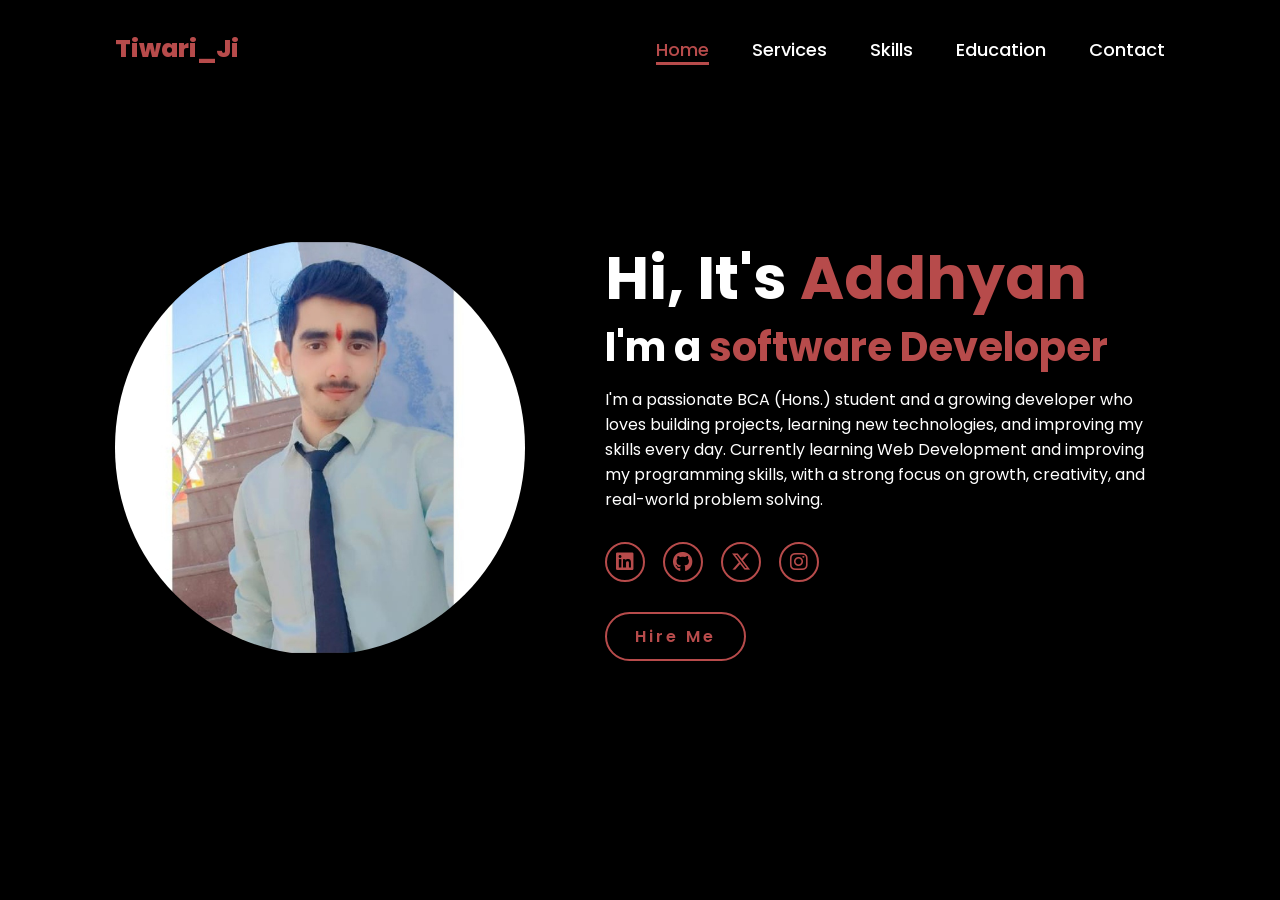
<file: My-Portfolio.html>
<!DOCTYPE html>
<html lang="en">

<head>
    <meta charset="UTF-8">
    <meta name="viewport" content="width=device-width, initial-scale=1.0">
    <link rel="stylesheet" href="https://cdnjs.cloudflare.com/ajax/libs/font-awesome/6.5.2/css/all.min.css">
    <link rel="stylesheet" href="Pages/My-Portfolio.css">
        <link rel="shortcut icon" href="Pages/favicon.ico" type="image/x-icon">
    <link rel="icon" href="Pages/favicon.ico" type="image/x-icon">
    <title>Portfolio Website</title>
</head>

<body>
    <header>

    <a href="index.html" class="logo">Tiwari_Ji</a>

    <nav>
        <a href="index.html" class="active">Home</a>
        <a href="Pages/Services.html">Services</a>
        <a href="Pages/Skills.html">Skills</a>
        <a href="Pages/Education.html">Education</a>
        <a href="Pages/Contact.html">Contact</a>
    </nav>

<div class="menu-btn">
    <span></span>
    <span></span>
    <span></span>
</div>

<div class="mobile-menu">
    <a href="index.html">Home</a>
    <a href="Pages/Services.html">Services</a>
    <a href="Pages/Skills.html">Skills</a>
    <a href="Pages/Education.html">Education</a>
    <a href="Pages/Contact.html">Contact</a>
</div>

</header>

    <section class="home">
        <div class="home-img">
            <img src="Pages/main.jpg" alt="">
        </div>
        <div class="home-content">
            <h1>Hi, It's <span>Addhyan </span></h1>
            <h3 class="typing-text">I'm a <span></span></h3>
            <p>I'm a passionate BCA (Hons.) student and a growing developer who loves building projects, learning new technologies, and improving my skills every day. Currently learning Web Development and improving my programming skills, with a strong focus on growth, creativity, and real-world problem solving.</p>
            <div class="social-icons">
                <a href="https://www.linkedin.com/in/addhyan0tiwari" target="_blank"><i
                        class="fa-brands fa-linkedin"></i></a>
                <a href="https://github.com/addhyan94" target="_blank"><i class="fa-brands fa-github"></i></a>
                <a href="Pages/404 Page.html"target="_blank"><i class="fa-brands fa-x-twitter"></i></a>
                <a href="https://www.instagram.com/addhyan_tiwari" target="_blank"><i class="fa-brands fa-instagram"></i></a>
            </div>

            <a href="Pages/Contact.html" class="btn">
                Hire Me 
            </a>

            

        </div>
    </section>
<script src="Pages/menubtn.js"></script>
</body>


</html>
</file>
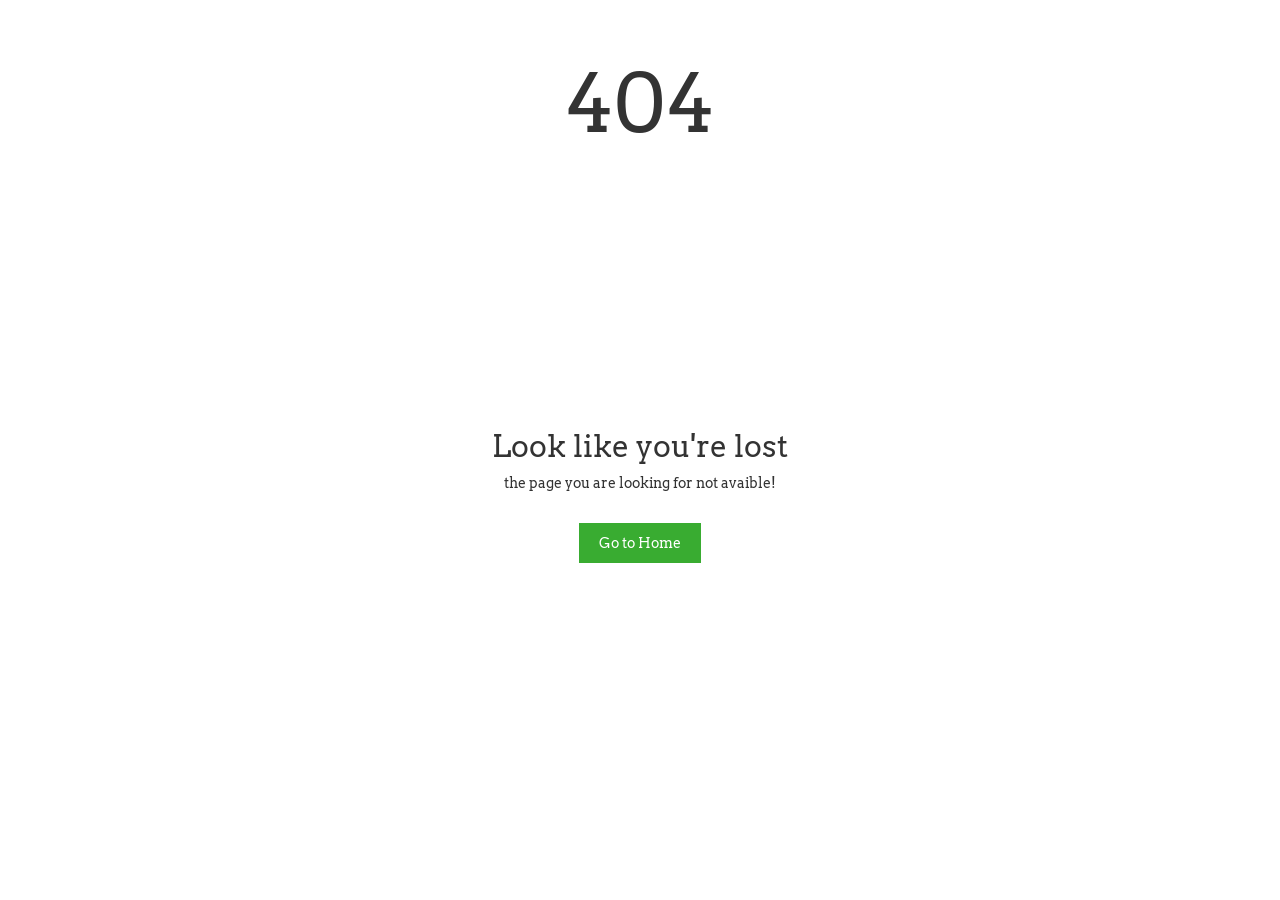
<file: Pages/404 Page.html>
<!DOCTYPE html>
<html lang="en" >
<head>
  <meta charset="UTF-8">
  <title> ‼️ERROR !</title>
  <link rel='stylesheet' href='https://cdnjs.cloudflare.com/ajax/libs/twitter-bootstrap/3.3.7/css/bootstrap.min.css'>
<link rel='stylesheet' href='https://fonts.googleapis.com/css?family=Arvo'>
<link rel="stylesheet" href="404 page.css">
	        <link rel="shortcut icon" href="favicon.ico" type="image/x-icon">
    <link rel="icon" href="favicon.ico" type="image/x-icon">

</head>
<body>

<section class="page_404">
	<div class="container">
		<div class="row">	
		<div class="col-sm-12 ">
		<div class="col-sm-10 col-sm-offset-1  text-center">
		<div class="four_zero_four_bg">
			<h1 class="text-center ">404</h1>
		
		
		</div>
		
		<div class="contant_box_404">
		<h3 class="h2">
		Look like you're lost
		</h3>
		
		<p>the page you are looking for not avaible!</p>
		
		<a href="../index.html" class="link_404">Go to Home</a>
	</div>
		</div>
		</div>
		</div>
	</div>
</section>
  
</body>
</html>
</file>
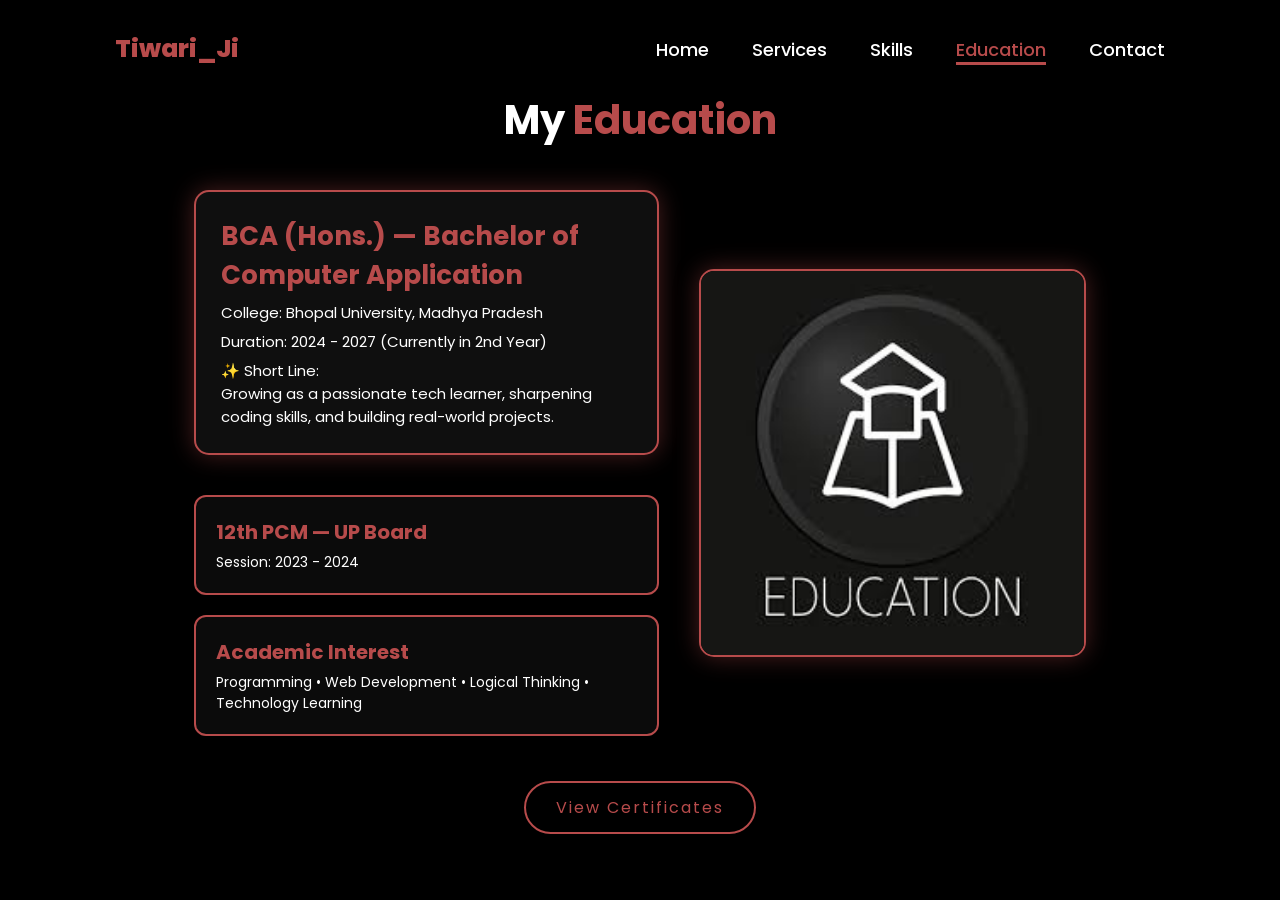
<file: Pages/Education.html>
<!DOCTYPE html>
<html lang="en">
    
<head>
    <meta charset="UTF-8">
    <meta name="viewport" content="width=device-width, initial-scale=1.0">
    <link rel="stylesheet" href="https://cdnjs.cloudflare.com/ajax/libs/font-awesome/6.5.2/css/all.min.css">
    <link rel="stylesheet" href="My-Portfolio.css">
            <link rel="shortcut icon" href="favicon.ico" type="image/x-icon">
    <link rel="icon" href="favicon.ico" type="image/x-icon">
    <title>My Education & Certificates </title>
</head>
<body>
    <header>
        <a href="../index.html" class="logo">Tiwari_Ji </a>

        <nav>
            <a href="../index.html" > Home</a>
            <a href="Services.html" >Services</a>
            <a href="Skills.html" >Skills</a>
            <a href="Education.html" class="active" >Education</a>
            <a href="Contact.html" >Contact</a>
        </nav>
    <div class="menu-btn">
        <span></span>
        <span></span>
        <span></span>
    </div>

    <div class="mobile-menu">
        <a href="../index.html">Home</a>
        <a href="Services.html">Services</a>
        <a href="Skills.html">Skills</a>
        <a href="Education.html">Education</a>
        <a href="Contact.html">Contact</a>
    </div>
    </header>
    <section class="education-section">

    <h1 class="section-title">My <span>Education</span></h1>


    <div class="edu-container">

        <div>

            <div class="current-edu">
                <h2>BCA (Hons.) — Bachelor of Computer Application</h2>

                <p>College: Bhopal University, Madhya Pradesh</p>
                <p>Duration: 2024 - 2027 (Currently in 2nd Year)</p>

                <p>✨ Short Line:<br>
                Growing as a passionate tech learner, sharpening coding skills, and building real-world projects.</p>
            </div>

            <div class="timeline">

                <div class="edu-card">
                    <h3>12th PCM — UP Board</h3>
                    <p>Session: 2023 - 2024</p>
                </div>

                <div class="edu-card">
                    <h3>Academic Interest</h3>
                    <p>Programming • Web Development • Logical Thinking • Technology Learning</p>
                </div>

            </div>

        </div>


        <img src="[data-uri]"
             class="edu-img">

    </div>


    <!-- CERTIFICATE PAGE BUTTON -->
    <div class="certificate-box">
        <!-- <a href="certificates.html" class="certi-btn">View Certificates</a> -->
        <a href="404 Page.html" class="certi-btn">View Certificates</a>
    </div>

</section>
<script src="menubtn.js"></script>
</body>

</html>
</file>
<file: Pages/My-Portfolio.css>
@import url('https://fonts.googleapis.com/css2?family=Poppins:wght@100;200;300;400;500;600&display=swap');

*{
    margin: 0;
    padding: 0;
    box-sizing: border-box;
    text-decoration: none;
    border: none;
    outline: none;
    font-family: 'Poppins', sans-serif;
}

html{
    font-size: 62.5%;
}

body{
    width: 100%;
    height: 100vh;
    overflow-x: hidden;
    background-color: black;
    color: white;
}




/* Home page Css Code  ......................................................................................................................................................................................................................*/
header{
    margin-top: 20px;
    position: fixed;
    top: 0;
    left: 0;
    width: 100%;
    padding: 1rem 9%;
    background-color: transparent;
    filter: drop-shadow(10px);
    display: flex;
    justify-content: space-between;
    align-items: center;
    z-index: 100;
}

.logo{
    font-size: 2.5rem;
    color: #b74b4b;
    font-weight: 800;
    cursor: pointer;
    transition: 0.5s ease;
}

.logo:hover{
    transform: scale(1.1);
}

nav a{
    font-size: 1.8rem;
    color: white;
    margin-left: 4rem;
    font-weight: 500;
    transition: 0.3s ease;
    border-bottom: 3px solid transparent;
}

nav a:hover,
nav a.active{
    color: #b74b4b;
    border-bottom: 3px solid #b74b4b;
}

@media(max-width:995px){
    nav{
        position: absolute;
        display: none;
        top: 0;
        right: 0;
        width: 40%;
        border-left: 3px solid #b74b4b;
        border-bottom: 3px solid #b74b4b;
        border-bottom-left-radius: 2rem;
        padding: 1rem solid;
        background-color: #161616;
        border-top: 0.1rem solid rgba(0,0,0,0.1);
    }

    nav.active{
        display: block;
    }

    nav a{
        display: block;
        font-size: 2rem;
        margin: 3rem 0;
    }

    nav a:hover,
    nav a.active{
        padding: 1rem;
        border-radius: 0.5rem;
        border-bottom: 0.5rem solid #b74b4b;
    }
}

section{
    min-height: 100vh;
    padding: 5rem 9% 5rem;
}

.home{
    display: flex;
    justify-content: center;
    align-items: center;
    gap: 8rem;
    background-color: black;
}

.home .home-content h1{
    font-size: 6rem;
    font-weight: 700;
    line-height: 1.3;
}

span{
    color: #b74b4b;
}

.home-content h3{
    font-size: 4rem;
    margin-bottom: 1rem;
    font-weight: 700;
}

.home-content p{
    font-size: 1.6rem;
}

.home-img{
    border-radius: 50%;
}

.home-img img{
    position: relative;
    width: 32vw;
    border-radius: 50%;
    box-shadow: 0 0 25px solid #b74b4b;
    cursor: pointer;
    transition: 0.2s linear;
}

.home-img img:hover{
    font-size: 1.8rem;
    font-weight: 500;
}

.social-icons a{
    display: inline-flex;
    justify-content: center;
    align-items: center;
    width: 4rem;
    height: 4rem;
    background-color: transparent;
    border: 0.2rem solid #b74b4b;
    font-size: 2rem;
    border-radius: 50%;
    margin: 3rem 1.5rem 3rem 0;
    transition: 0.3s ease;
    color: #b74b4b;
}

.social-icons a:hover{
    color: black;
    transform: scale(1.3) translateY(-5px);
    background-color: #b74b4b;
    box-shadow: 0  0 25px #b74b4b;
}

.btn{
    display: inline-block;
    padding: 1rem 2.8rem;
    background-color: black;
    border-radius: 4rem;
    font-size: 1.6rem;
    color: #b74b4b;
    letter-spacing: 0.3rem;
    font-weight: 600;
    border: 2px solid #b74b4b;
    transition: 0.3s ease;
    cursor: pointer;
}

.btn:hover{
    transform: scale3d(1.03);
    background-color: #b74b4b;
    color: black;
    box-shadow: 0 0 25px #b74b4b;
}

.typing-text{
    font-size: 34px;
    font-weight: 600;
    min-width: 280px;
}

.typing-text span{
    position: relative;
}

.typing-text span::before{
    content: "software Developer";
    color: #b74b4b;
    animation: words 20s infinite;
}

.typing-text span::after{
    content: "";
    background-color: black;
    position: absolute;
    width: calc(100% + 8px);
    height: 100%;
    border-left: 3px solid black;
    right: -8;
    animation: cursor 0.6s infinite;
}

@keyframes cursor{
    to{
        border-left: 3px solid #b74b4b;
    }
}

@keyframes words{
    0%, 20%{
        content: "Web Developer";
    }
    21%, 40%{
        content: "Developer";
    }
    41%, 60%{
        content: "Web Designer";
    }
    61%, 80%{
        content: "Code Lover";
    }
    81%, 100%{
        content: "Collage Student";
    }
}

@media (max-width: 1000px){
    .home{
        gap: 4rem;
    }
}

@media(max-width:995px){
    .home{
        flex-direction: column;
        margin: 5rem 4rem;
    }

    .home .home-content h3{
        font-size: 2.5rem;
    }

    .home-content h1{
        font-size: 5rem;
    }

    .home-img img{
        width: 70vw;
        margin-top: 4rem;
    }
}


/* Skils  Css Code   ......................................................................................................................................................................................................................*/
.skills-section{
    padding-top: 9rem;
    min-height: 100vh;
    background:black;
}

.section-title{
    font-size: 4rem;
    text-align:center;
    margin-bottom: 4rem;
}

.section-title span{
    color:#b74b4b;
}

.skills-container{
    width:85%;
    margin:auto;
    display:grid;
    grid-template-columns: 1.3fr 1fr;
    gap:4rem;
}


/* ===== LEFT SIDE SKILL CARDS ===== */

.skills-list{
    display:grid;
    gap:2rem;
}

.skill-card{
    padding:2rem;
    background:#0f0f0f;
    border:2px solid #b74b4b;
    border-radius:1.2rem;
    transition:0.4s ease;
}

.skill-card:hover{
    transform: translateY(-6px) scale(1.02);
    box-shadow:0 0 25px #b74b4b;
}

.skill-card h3{
    font-size:2.2rem;
    color:#b74b4b;
}

.skill-card p{
    font-size:1.4rem;
    margin:.5rem 0 1.2rem;
}

/* GitHub button */

.repo-btn{
    padding:.8rem 1.8rem;
    border-radius:3rem;
    border:2px solid #b74b4b;
    color:#b74b4b;
    font-size:1.4rem;
    transition:.3s;
}

.repo-btn:hover{
    background:#b74b4b;
    color:black;
    box-shadow:0 0 20px #b74b4b;
}


/* ===== RIGHT SIDE (IMAGE + TAGS) ===== */

.skills-right{
    display:flex;
    flex-direction:column;
    align-items:center;
    gap:2rem;
}

.skills-img{
    width:100%;
    border-radius:1.5rem;
    border:2px solid #b74b4b;
    box-shadow:0 0 25px rgba(183,75,75,.4);
    transition:.4s ease;
}

.skills-img:hover{
    transform:scale(1.03);
    box-shadow:0 0 40px #b74b4b;
}

/* Tags */

.skill-tags-box{
    display:flex;
    flex-wrap:wrap;
    gap:1rem;
    justify-content:center;
}

.tag{
    padding:1rem 2rem;
    border-radius:3rem;
    border:2px solid #b74b4b;
    font-size:1.4rem;
    transition:.3s ease;
}

.tag:hover{
    transform: translateY(-6px) scale(1.05);
    background:#b74b4b;
    color:black;
    box-shadow:0 0 25px #b74b4b;
}


/* ===== RESPONSIVE ===== */

@media(max-width:900px){

    .skills-container{
        grid-template-columns:1fr;
    }

    .skills-img{
        width:90%;
    }
}

/* Education Css Code  ......................................................................................................................................................................................................................*/

/* MAIN SECTION */

.education-section{
    padding-top:9rem;
    min-height:100vh;
}

/* TITLE */

.section-title{
    text-align:center;
    font-size:4rem;
    margin-bottom:4rem;
}

.section-title span{
    color:#b74b4b;
}

/* GRID LAYOUT */

.edu-container{
    width:85%;
    margin:auto;
    display:grid;
    grid-template-columns: 1.2fr 1fr;
    gap:4rem;
    align-items:center;
}

/* CURRENT BCA CARD (CENTER FOCUS) */

.current-edu{
    padding:2.5rem;
    border:2px solid #b74b4b;
    border-radius:1.5rem;
    background:#0f0f0f;
    box-shadow:0 0 25px rgba(183,75,75,.4);
    transition:.4s ease;
}

.current-edu:hover{
    transform:scale(1.02);
    box-shadow:0 0 40px #b74b4b;
}

.current-edu h2{
    color:#b74b4b;
    font-size:2.6rem;
}

.current-edu p{
    margin-top:.6rem;
    font-size:1.5rem;
}

/* RIGHT SIDE EDUCATION IMAGE */

.edu-img{
    width:100%;
    border-radius:1.5rem;
    border:2px solid #b74b4b;
    box-shadow:0 0 25px rgba(183,75,75,.4);
    transition:.4s;
}

.edu-img:hover{
    transform:scale(1.03);
    box-shadow:0 0 40px #b74b4b;
}

/* TIMELINE EDUCATION CARDS */

.timeline{
    margin-top:4rem;
    display:grid;
    gap:2rem;
}

.edu-card{
    padding:2rem;
    border:2px solid #b74b4b;
    background:#0b0b0b;
    border-radius:1.2rem;
    transition:.3s ease;
}

.edu-card:hover{
    transform:translateY(-5px);
    box-shadow:0 0 25px #b74b4b;
}

.edu-card h3{
    color:#b74b4b;
    font-size:2rem;
}

.edu-card p{
    font-size:1.4rem;
    margin-top:.5rem;
}

/* CERTIFICATE BUTTON */

.certificate-box{
    margin-top:4.5rem;
    text-align:center;
}

.certi-btn{
    padding:1.2rem 3rem;
    border-radius:4rem;
    border:2px solid #b74b4b;
    color:#b74b4b;
    font-size:1.6rem;
    letter-spacing:.2rem;
    transition:.4s ease;
    cursor:pointer;
    display:inline-block;
    animation:pulse 2s infinite ease-in-out;
}

.certi-btn:hover{
    background:#b74b4b;
    color:black;
    box-shadow:0 0 35px #b74b4b;
    transform:translateY(-4px) scale(1.05);
}

@keyframes pulse{
    0%{ box-shadow:0 0 0px #b74b4b; }
    50%{ box-shadow:0 0 20px #b74b4b; }
    100%{ box-shadow:0 0 0px #b74b4b; }
}

/* RESPONSIVE */

@media(max-width:900px){
    .edu-container{
        grid-template-columns:1fr;
    }

    .edu-img{
        width:90%;
        margin:auto;
        display:block;
    }
}


/* Contact Css Code  ......................................................................................................................................................................................................................*/


@import url('https://fonts.googleapis.com/css2?family=Poppins:wght@300;400;500;600&display=swap');

*{
    margin:0;
    padding:0;
    box-sizing:border-box;
    font-family:'Poppins',sans-serif;
}

body{
    background:black;
    color:white;
}

/* BACKGROUND GRADIENT + WAVES */
.contact-section{
    min-height:100vh;
    padding-top:9rem;
    background: radial-gradient(circle,#200000,#000000);
    position:relative;
    overflow:hidden;
}

.contact-section::before{
    content:"";
    position:absolute;
    width:120%;
    height:120%;
    top:-10%;
    left:-10%;
    background:linear-gradient(120deg,#b74b4b33,#000000,#b74b4b33);
    filter:blur(60px);
    animation:wave 12s infinite linear;
}

@keyframes wave{
    0%{transform:rotate(0deg);}
    100%{transform:rotate(360deg);}
}


/* GLASS CONTAINER */
.contact-box{
    width:85%;
    margin:auto;
    padding:3rem;
    border-radius:1.6rem;
    backdrop-filter: blur(14px);
    background: rgba(20,20,20,.7);
    border:2px solid #b74b4b;
    box-shadow:0 0 40px rgba(183,75,75,.45);
    position:relative;
    z-index:2;
}

/* HEADING */
.page-title{
    text-align:center;
    font-size:4rem;
    margin-bottom:2.2rem;
}

.page-title span{
    color:#b74b4b;
}

/* LAYOUT GRID */
.contact-grid{
    display:grid;
    grid-template-columns:1fr 1.2fr;
    gap:3rem;
    align-items:center;
}


/* LEFT IMAGE */
.contact-img{
    width:100%;
    border-radius:1.2rem;
    border:2px solid #b74b4b;
    box-shadow:0 0 25px #b74b4b88;
    animation:float 3.5s infinite ease-in-out;
}

@keyframes float{
    0%{transform:translateY(0);}
    50%{transform:translateY(-7px);}
    100%{transform:translateY(0);}
}


/* INTRO TEXT */
.intro-text{
    font-size:1.6rem;
    margin-bottom:2.5rem;
    line-height:2.4rem;
}


/* BUTTON LIST */
.contact-buttons{
    display:grid;
    gap:1.2rem;
}

/* BUTTON STYLE (NEW NEON SLIDE EFFECT) */
.contact-btn{
    display:flex;
    align-items:center;
    gap:1.2rem;
    padding:1.2rem 1.6rem;
    border-radius:1rem;
    border:2px solid #b74b4b;
    background:#0b0b0b;
    color:#ffcaca;
    font-size:1.45rem;
    cursor:pointer;
    position:relative;
    overflow:hidden;
    letter-spacing:.3px;
    transition:.35s ease;
}

/* subtle neon sweep */
.contact-btn::after{
    content:"";
    position:absolute;
    inset:0;
    background:linear-gradient(120deg,#ffcccc22,#b74b4b66,#ffcccc22);
    opacity:0;
    transition:.4s;
}

.contact-btn:hover{
    transform:translateY(-4px) scale(1.02);
    box-shadow:0 0 25px #b74b4b;
    color:#ffffff;
}

.contact-btn:hover::after{
    opacity:.35;
}

/* ICON */
.contact-btn img{
    width:26px;
    filter:invert(75%) sepia(90%) saturate(300%) hue-rotate(-10deg);
}


/* LOCATION */
.location-box{
    margin-top:3rem;
    text-align:center;
    font-size:1.6rem;
}

/* RESPONSIVE */
@media(max-width:900px){
    .contact-grid{
        grid-template-columns:1fr;
    }
}

/*  MOBILE MENU BUTTON  */

.menu-btn{
    display: none;
    flex-direction: column;
    cursor: pointer;
    position: fixed;
    top: 30px;
    right: 6%;
    z-index: 999;
}

.menu-btn span{
    width: 26px;
    height: 3px;
    background: #b74b4b;
    margin: 4px 0;
    transition: .3s ease;
}

/* show button on mobile */
@media (max-width: 995px){
    .menu-btn{
        display: flex;
    }

    nav{
        display: none !important;
    }
}

/*  RIGHT SLIDE MOBILE MENU  */

.mobile-menu{
    position: fixed;
    top: 80px;
    right: -100%;
    width: 75%;
    max-width: 280px;

    background: rgba(20,20,20,0.78);
    backdrop-filter: blur(12px);
    -webkit-backdrop-filter: blur(12px);

    border-left: 2px solid #b74b4b;
    border-bottom-left-radius: 1.6rem;

    padding: 3rem 2rem;
    display: flex;
    flex-direction: column;
    gap: 2.2rem;

    transition: .45s ease;
    z-index: 998;
    box-shadow: -12px 0 30px rgba(0,0,0,.6);
}

.mobile-menu.active{
    right: 0;
}

/* menu links */
.mobile-menu a{
    font-size: 2rem;
    color: white;
    text-decoration: none;
    padding: .8rem 1rem;
    border-radius: .8rem;
    transition: .3s ease;
}

.mobile-menu a:hover{
    color: #b74b4b;
    background: rgba(183,75,75,0.12);
    transform: translateX(6px);
}

/* MENU BUTTON ANIMATION */

.menu-btn.open span:nth-child(1){
    transform: rotate(45deg) translate(5px,5px);
}
.menu-btn.open span:nth-child(2){
    opacity: 0;
}
.menu-btn.open span:nth-child(3){
    transform: rotate(-45deg) translate(6px,-6px);
}
</file>
<file: Pages/404 page.css>
/* 404 page Css Code  ......................................................................................................................................................................................................................*/


.page_404{ padding:40px 0; background:#fff; font-family: 'Arvo', serif;
}

.page_404  img{ width:100%;}

.four_zero_four_bg{
 
 background-image: url(https://cdn.dribbble.com/users/285475/screenshots/2083086/dribbble_1.gif);
    height: 400px;
    background-position: center;
 }
 
 
 .four_zero_four_bg h1{
 font-size:80px;
 }
 
.four_zero_four_bg h3{
	font-size:80px;
}
			 
.link_404{			 
	color: #fff!important;
    padding: 10px 20px;
    background: #39ac31;
    margin: 20px 0;
    display: inline-block;}
.contant_box_404{ margin-top:-50px;}


@media (max-width: 600px){

    .page_404{
        padding: 25px 10px;
        background: #fff;
    }

    .four_zero_four_bg{
        height: 260px;
        background-size: contain;
        background-repeat: no-repeat;
    }

    .four_zero_four_bg h1{
        font-size: 48px;
        text-align: center;
    }

    .four_zero_four_bg h3{
        font-size: 36px;
        text-align: center;
    }

    .contant_box_404{
        margin-top: -20px;
        text-align: center;
        padding: 0 10px;
    }

    .contant_box_404 h3{
        font-size: 22px;
    }

    .contant_box_404 p{
        font-size: 15px;
        line-height: 22px;
    }

    .link_404{
        padding: 10px 18px;
        font-size: 14px;
        border-radius: 25px;
    }
}
</file>
